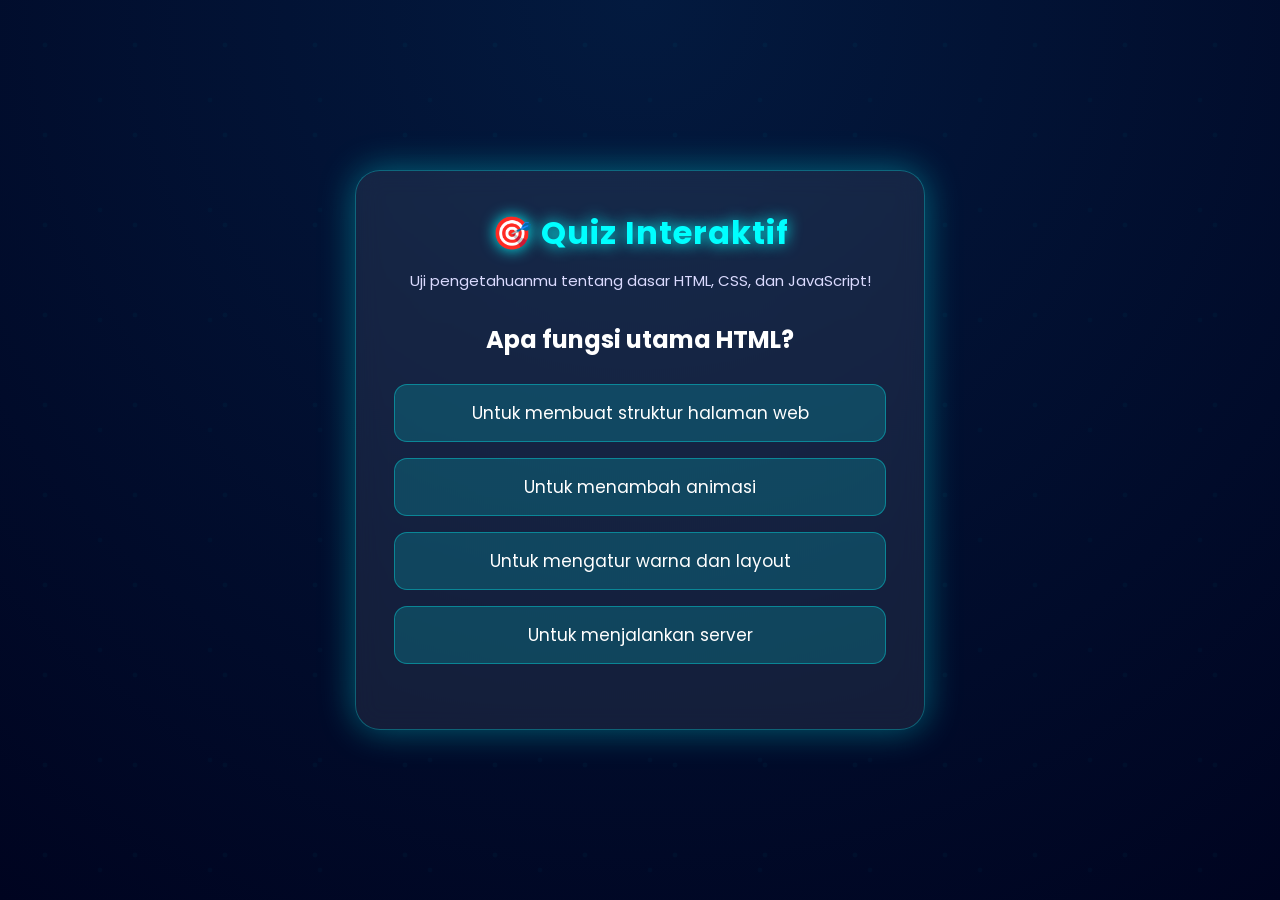
<file: project/jam-digital/project-quiziz/index.html>
<!DOCTYPE html>
<html lang="id">
<head>
  <meta charset="UTF-8" />
  <meta name="viewport" content="width=device-width, initial-scale=1.0" />
  <title>Quiz Sederhana — Arfan</title>
  <link rel="stylesheet" href="style.css" />
</head>
<body>
  <div class="quiz-container">
    <h1>🎯 Quiz Interaktif</h1>
    <p class="subtitle">Uji pengetahuanmu tentang dasar HTML, CSS, dan JavaScript!</p>

    <div id="quiz-box">
      <h2 id="question">Pertanyaan muncul di sini</h2>
      <div id="answer-buttons" class="btn-grid"></div>
      <button id="next-btn" class="next-btn">Selanjutnya</button>
    </div>

    <div id="result-box" class="hidden">
      <h2>🎉 Hasil Quiz</h2>
      <p id="score-text"></p>
      <button id="restart-btn" class="restart-btn">Main Lagi</button>
    </div>
  </div>

  <script src="script.js"></script>
</body>
</html>
</file>
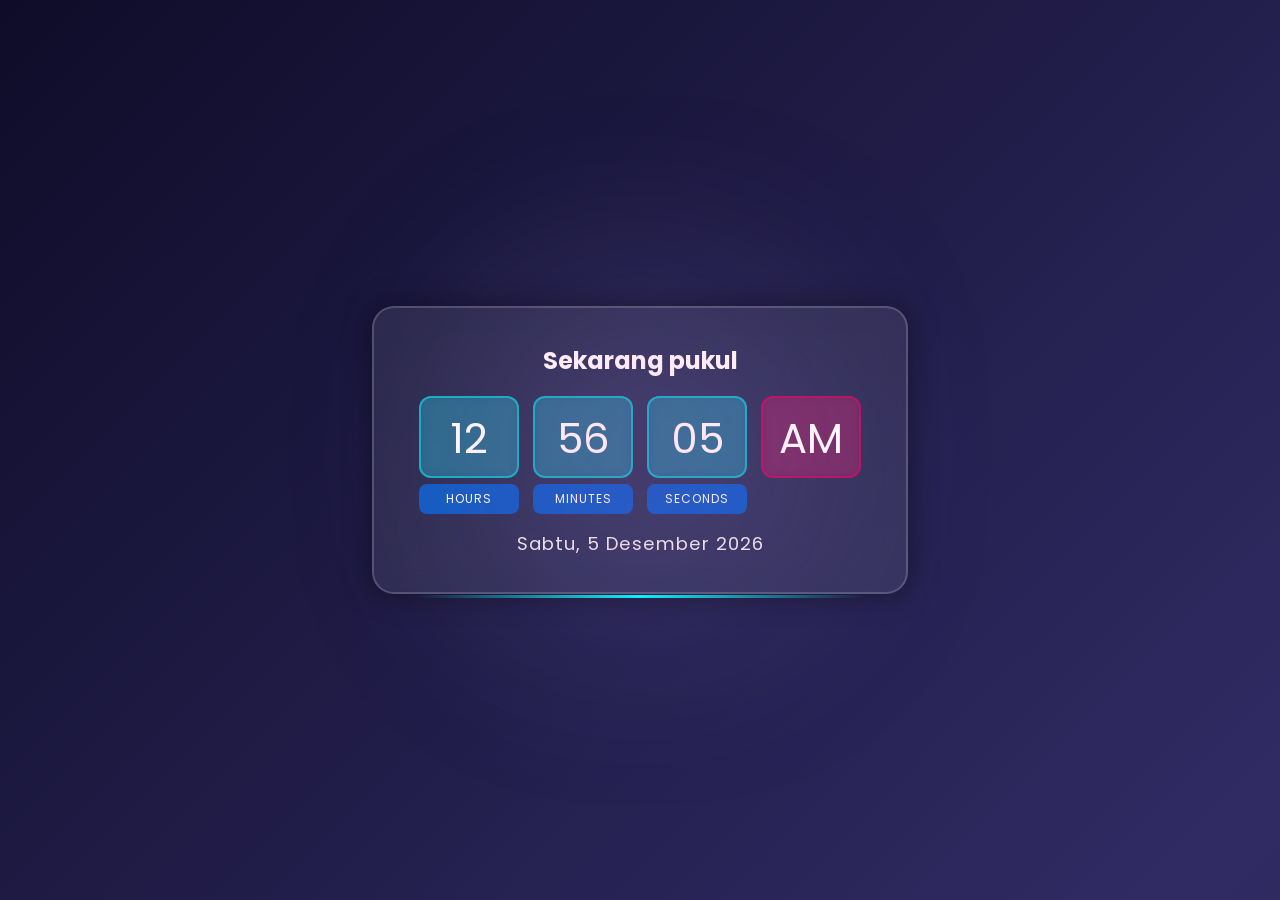
<file: project/jam-digital/portofoli-arfanjuliano/jam-digital/index.html>
<!DOCTYPE html>
<html lang="en">
  <head>
    <meta charset="UTF-8" />
    <meta name="viewport" content="width=device-width, initial-scale=1.0" />
    <title>Clock UI Design</title>
    <link rel="stylesheet" href="style.css" />
  </head>
  <body>
    <div id="updateClock">
      <h2>Sekarang pukul</h2>
      <div id="time">
        <div><span id="hour">00</span><span>Hours</span></div>
        <div><span id="minutes">00</span><span>Minutes</span></div>
        <div><span id="seconds">00</span><span>Seconds</span></div>
        <div><span id="ampm">AM</span></div>
      </div>
      <div id="date">
        <span id="dayname"></span>,
        <span id="daynum"></span>
        <span id="month"></span>
        <span id="year"></span>
      </div>
    </div>

    <script>
      function updateClock() {
        let h = new Date().getHours();
        let m = new Date().getMinutes();
        let s = new Date().getSeconds();
        let am = "AM";

        if (h >= 12) {
          h -= 12;
          am = "PM";
        }
        if (h == 0) h = 12;

        h = h < 10 ? "0" + h : h;
        m = m < 10 ? "0" + m : m;
        s = s < 10 ? "0" + s : s;

        document.getElementById("hour").innerText = h;
        document.getElementById("minutes").innerText = m;
        document.getElementById("seconds").innerText = s;
        document.getElementById("ampm").innerText = am;

        let d = new Date();
        let days = [
          "Minggu",
          "Senin",
          "Selasa",
          "Rabu",
          "Kamis",
          "Jumat",
          "Sabtu",
        ];
        let months = [
          "Januari",
          "Februari",
          "Maret",
          "April",
          "Mei",
          "Juni",
          "Juli",
          "Agustus",
          "September",
          "Oktober",
          "November",
          "Desember",
        ];

        document.getElementById("dayname").innerText = days[d.getDay()];
        document.getElementById("daynum").innerText = d.getDate();
        document.getElementById("month").innerText = months[d.getMonth()];
        document.getElementById("year").innerText = d.getFullYear();
      }
      setInterval(updateClock, 1000);
      updateClock();
    </script>



  </body>
</html>
</file>
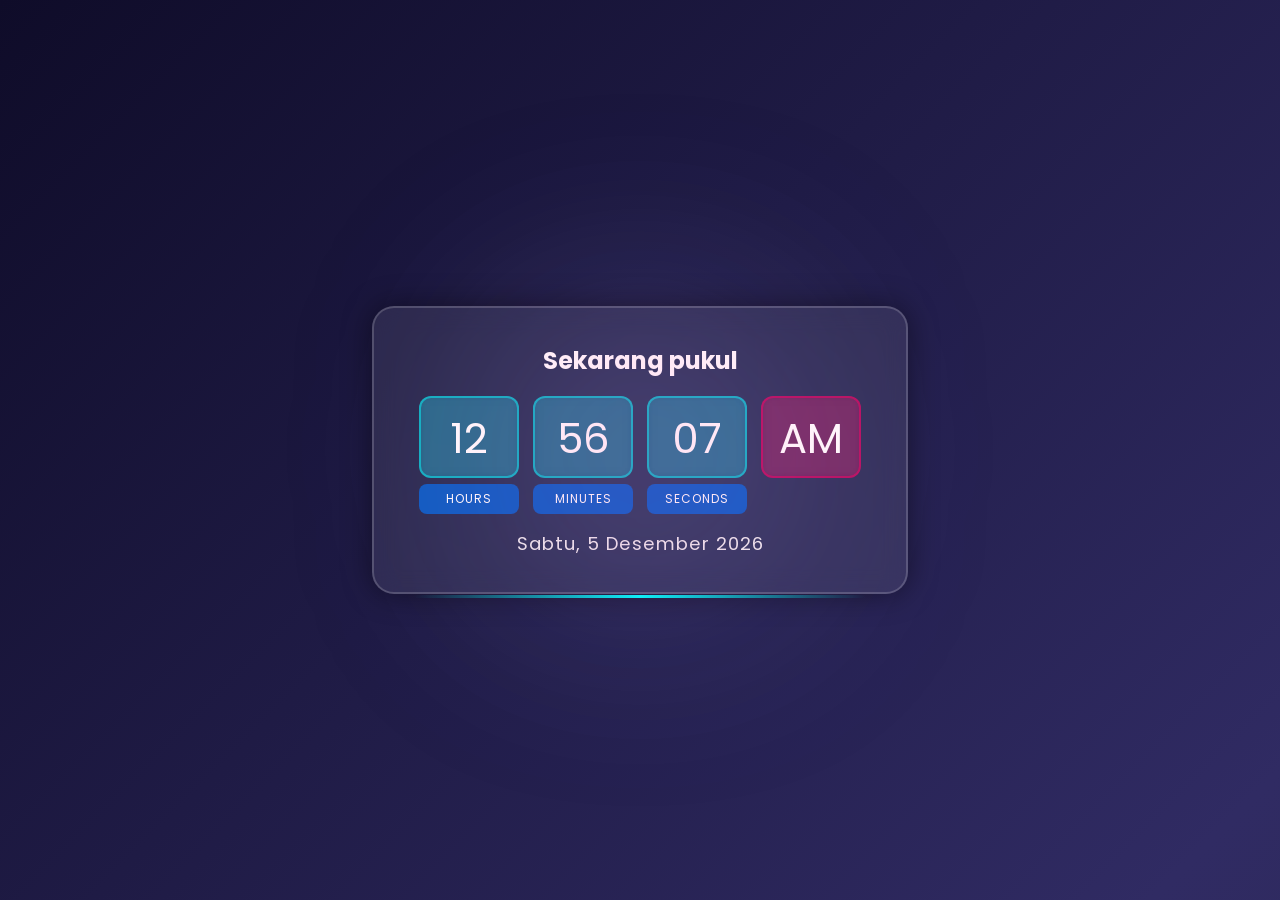
<file: project/jam-digital/jam.html>
<!DOCTYPE html>
<html lang="en">
  <head>
    <meta charset="UTF-8" />
    <meta name="viewport" content="width=device-width, initial-scale=1.0" />
    <title>Clock UI Design</title>
    <link rel="stylesheet" href="style.css" />
  </head>
  <body>
    <div id="updateClock">
      <h2>Sekarang pukul</h2>
      <div id="time">
        <div><span id="hour">00</span><span>Hours</span></div>
        <div><span id="minutes">00</span><span>Minutes</span></div>
        <div><span id="seconds">00</span><span>Seconds</span></div>
        <div><span id="ampm">AM</span></div>
      </div>
      <div id="date">
        <span id="dayname"></span>,
        <span id="daynum"></span>
        <span id="month"></span>
        <span id="year"></span>
      </div>
    </div>

    <script>
      function updateClock() {
        let h = new Date().getHours();
        let m = new Date().getMinutes();
        let s = new Date().getSeconds();
        let am = "AM";

        if (h >= 12) {
          h -= 12;
          am = "PM";
        }
        if (h == 0) h = 12;

        h = h < 10 ? "0" + h : h;
        m = m < 10 ? "0" + m : m;
        s = s < 10 ? "0" + s : s;

        document.getElementById("hour").innerText = h;
        document.getElementById("minutes").innerText = m;
        document.getElementById("seconds").innerText = s;
        document.getElementById("ampm").innerText = am;

        let d = new Date();
        let days = [
          "Minggu",
          "Senin",
          "Selasa",
          "Rabu",
          "Kamis",
          "Jumat",
          "Sabtu",
        ];
        let months = [
          "Januari",
          "Februari",
          "Maret",
          "April",
          "Mei",
          "Juni",
          "Juli",
          "Agustus",
          "September",
          "Oktober",
          "November",
          "Desember",
        ];

        document.getElementById("dayname").innerText = days[d.getDay()];
        document.getElementById("daynum").innerText = d.getDate();
        document.getElementById("month").innerText = months[d.getMonth()];
        document.getElementById("year").innerText = d.getFullYear();
      }
      setInterval(updateClock, 1000);
      updateClock();
    </script>
  </body>
</html>
</file>
<file: project/jam-digital/project-quiziz/style.css>
@import url("https://fonts.googleapis.com/css2?family=Poppins:wght@400;600&display=swap");

* {
  margin: 0;
  padding: 0;
  box-sizing: border-box;
  font-family: "Poppins", sans-serif;
}

body {
  background: radial-gradient(circle at top, #031a3f, #000420);
  color: #fff;
  display: flex;
  align-items: center;
  justify-content: center;
  min-height: 100vh;
  padding: 22px;
  overflow: hidden;
}

/* efek partikel latar */
body::before {
  content: "";
  position: fixed;
  top: 0;
  left: 0;
  width: 100%;
  height: 100%;
  background:
    radial-gradient(circle, rgba(0,255,255,0.25) 2px, transparent 3px) 0 0 / 90px 90px,
    radial-gradient(circle, rgba(0,255,255,0.2) 2px, transparent 3px) 45px 45px / 110px 110px;
  opacity: .12;
  animation: particles 12s linear infinite;
}

@keyframes particles {
  from { transform: translateY(0px); }
  to   { transform: translateY(-200px); }
}


.quiz-container {
  background: rgba(255, 255, 255, 0.08);
  border-radius: 25px;
  padding: 38px;
  width: 100%;
  max-width: 570px;
  text-align: center;
  box-shadow: 0 0 35px rgba(0, 255, 255, 0.35);
  border: 1px solid rgba(0, 255, 255, 0.3);
  backdrop-filter: blur(12px);
  animation: zoomIn 0.5s ease;
}

@keyframes zoomIn {
  from { transform: scale(0.92); opacity: 0; }
  to   { transform: scale(1); opacity: 1; }
}

h1 {
  color: aqua;
  margin-bottom: 12px;
  text-shadow: 0 0 15px aqua;
  letter-spacing: 1px;
}

.subtitle {
  color: #dbdbff;
  font-size: 15px;
  margin-bottom: 30px;
}

.btn-grid {
  display: grid;
  gap: 16px;
  margin: 27px 0;
}

/* Tombol */
.btn {
  background: rgba(0, 255, 255, 0.17);
  border: 1px solid rgba(0, 255, 255, 0.35);
  color: #fff;
  padding: 15px;
  border-radius: 13px;
  font-size: 17px;
  cursor: pointer;
  transition: 0.25s ease;
  position: relative;
  overflow: hidden;
}

/* efek hover keren */
.btn:hover:not([disabled]) {
  transform: scale(1.06);
  box-shadow: 0 0 18px rgba(0, 255, 255, 0.7);
}

/* efek ripple saat diklik */
.btn:active:not([disabled])::after {
  content: "";
  position: absolute;
  width: 300px;
  height: 300px;
  background: rgba(0, 255, 255, 0.4);
  left: 50%;
  top: 50%;
  transform: translate(-50%, -50%) scale(0);
  border-radius: 50%;
  animation: ripple .35s linear;
}

@keyframes ripple {
  to { transform: translate(-50%, -50%) scale(1); opacity: 0; }
}

.btn:disabled {
  cursor: not-allowed;
  opacity: .85;
}

/* Efek Jawaban */
.btn.correct {
  background: rgba(0, 255, 0, .25);
  border-color: rgb(0, 255, 0);
  box-shadow: 0 0 20px rgba(0, 255, 0, .9);
  animation: pop .45s ease;
}

.btn.wrong {
  background: rgba(255, 0, 0, .25);
  border-color: rgb(255, 0, 0);
  box-shadow: 0 0 20px rgba(255, 0, 0, .9);
  animation: pop .45s ease;
}

@keyframes pop {
  from { transform: scale(1.05); }
  to { transform: scale(1); }
}

/* Tombol Next / Restart */
.next-btn,
.restart-btn {
  padding: 15px;
  width: 100%;
  margin-top: 16px;
  border-radius: 10px;
  background: linear-gradient(90deg, aqua, #40ffff);
  color: #031e39;
  font-weight: 700;
  font-size: 18px;
  border: none;
  cursor: pointer;
  transition: .25s;
}

.next-btn:hover,
.restart-btn:hover {
  transform: scale(1.06);
  box-shadow: 0 0 20px aqua;
}

.hidden { display: none; }
</file>
<file: project/jam-digital/portofoli-arfanjuliano/jam-digital/style.css>
@import url("https://fonts.googleapis.com/css2?family=Poppins:wght@400;600&display=swap");

* {
  margin: 0;
  padding: 0;
  box-sizing: border-box;
  font-family: "Poppins", sans-serif;
}

body {
  display: flex;
  justify-content: center;
  align-items: center;
  min-height: 100vh;
  background: linear-gradient(135deg, #0f0c29, #302b63, #24243e);
  background-size: 250%;
  animation: bgmove 8s infinite alternate;
  overflow: hidden;
}

/* partikel bokeh */
body::before {
  content: "";
  position: absolute;
  width: 250px;
  height: 250px;
  background: rgba(0, 255, 255, 0.25);
  filter: blur(120px);
  border-radius: 50%;
  animation: floating 8s infinite ease-in-out;
}
body::after {
  content: "";
  position: absolute;
  width: 250px;
  height: 250px;
  background: rgba(255, 0, 150, 0.25);
  filter: blur(120px);
  border-radius: 50%;
  animation: floating2 9s infinite ease-in-out;
}

@keyframes floating {
  0% {
    top: 15%;
    left: 10%;
  }
  100% {
    top: 60%;
    left: 70%;
  }
}
@keyframes floating2 {
  0% {
    bottom: 10%;
    right: 15%;
  }
  100% {
    bottom: 55%;
    right: 60%;
  }
}

/* CLOCK BOX */
#updateClock {
  position: relative;
  text-align: center;
  padding: 35px 45px;
  border-radius: 22px;
  color: #fff;
  background: rgba(255, 255, 255, 0.08);
  backdrop-filter: blur(12px);
  border: 2px solid rgba(255, 255, 255, 0.18);
  box-shadow: 0 0 30px rgba(0, 0, 0, 0.45);
  animation: fadeIn 0.9s ease;
  transition: 0.35s ease;
}

#updateClock:hover {
  transform: translateY(-7px) scale(1.04);
  box-shadow: 0 0 45px rgba(0, 255, 255, 0.4);
}

/* random glow ping */
#updateClock::after {
  content: "";
  position: absolute;
  width: 85%;
  height: 3px;
  background: linear-gradient(90deg, transparent, cyan, transparent);
  bottom: -6px;
  left: 50%;
  transform: translateX(-50%);
  animation: scan 2.5s infinite linear;
}
@keyframes scan {
  0% {
    width: 25%;
    opacity: 0.3;
  }
  100% {
    width: 85%;
    opacity: 1;
  }
}

/* TIME */
#time {
  display: flex;
  justify-content: center;
  margin-top: 18px;
  gap: 14px;
}

/* Box angka */
#time div span:first-child {
  display: block;
  width: 100px;
  height: 82px;
  background: rgba(0, 225, 255, 0.28);
  backdrop-filter: blur(6px);
  margin-bottom: 6px;
  line-height: 82px;
  font-size: 2.6em;
  border-radius: 12px;
  border: 2px solid rgba(0, 255, 255, 0.5);
  animation: neonPulse 1.8s infinite alternate;
  transition: 0.2s;
  user-select: none;
}

#time div span:first-child:hover {
  transform: scale(1.17) rotate(2deg);
}

/* label */
#time div span:nth-child(2) {
  display: block;
  height: 30px;
  background: rgba(0, 120, 255, 0.65);
  font-size: 0.75em;
  text-transform: uppercase;
  line-height: 30px;
  border-radius: 8px;
  letter-spacing: 1px;
}

/* detik jadi warna merah */
#time div:last-child span:first-child {
  background: rgba(255, 0, 102, 0.28);
  border: 2px solid rgba(255, 0, 102, 0.5);
}

/* neon effect */
@keyframes neonPulse {
  from {
    box-shadow: 0 0 10px rgba(0, 255, 255, 0.4);
  }
  to {
    box-shadow: 0 0 35px rgba(0, 255, 255, 1);
  }
}

/* tanggal */
#date {
  margin-top: 16px;
  font-size: 1.15em;
  letter-spacing: 1px;
  opacity: 0.9;
  animation: slideUp 1s ease;
}

/* animation */
@keyframes fadeIn {
  from {
    opacity: 0;
    transform: scale(0.8);
  }
  to {
    opacity: 1;
    transform: scale(1);
  }
}
@keyframes slideUp {
  from {
    transform: translateY(20px);
    opacity: 0;
  }
  to {
    transform: translateY(0);
    opacity: 1;
  }
}
@keyframes bgmove {
  0% {
    background-position: left;
  }
  100% {
    background-position: right;
  }
}
</file>
<file: project/jam-digital/style.css>
@import url("https://fonts.googleapis.com/css2?family=Poppins:wght@400;600&display=swap");

* {
  margin: 0;
  padding: 0;
  box-sizing: border-box;
  font-family: "Poppins", sans-serif;
}

body {
  display: flex;
  justify-content: center;
  align-items: center;
  min-height: 100vh;
  background: linear-gradient(135deg, #0f0c29, #302b63, #24243e);
  background-size: 250%;
  animation: bgmove 8s infinite alternate;
  overflow: hidden;
}

/* partikel bokeh */
body::before {
  content: "";
  position: absolute;
  width: 250px;
  height: 250px;
  background: rgba(0, 255, 255, 0.25);
  filter: blur(120px);
  border-radius: 50%;
  animation: floating 8s infinite ease-in-out;
}
body::after {
  content: "";
  position: absolute;
  width: 250px;
  height: 250px;
  background: rgba(255, 0, 150, 0.25);
  filter: blur(120px);
  border-radius: 50%;
  animation: floating2 9s infinite ease-in-out;
}

@keyframes floating {
  0% {
    top: 15%;
    left: 10%;
  }
  100% {
    top: 60%;
    left: 70%;
  }
}
@keyframes floating2 {
  0% {
    bottom: 10%;
    right: 15%;
  }
  100% {
    bottom: 55%;
    right: 60%;
  }
}

/* CLOCK BOX */
#updateClock {
  position: relative;
  text-align: center;
  padding: 35px 45px;
  border-radius: 22px;
  color: #fff;
  background: rgba(255, 255, 255, 0.08);
  backdrop-filter: blur(12px);
  border: 2px solid rgba(255, 255, 255, 0.18);
  box-shadow: 0 0 30px rgba(0, 0, 0, 0.45);
  animation: fadeIn 0.9s ease;
  transition: 0.35s ease;
}

#updateClock:hover {
  transform: translateY(-7px) scale(1.04);
  box-shadow: 0 0 45px rgba(0, 255, 255, 0.4);
}

/* random glow ping */
#updateClock::after {
  content: "";
  position: absolute;
  width: 85%;
  height: 3px;
  background: linear-gradient(90deg, transparent, cyan, transparent);
  bottom: -6px;
  left: 50%;
  transform: translateX(-50%);
  animation: scan 2.5s infinite linear;
}
@keyframes scan {
  0% {
    width: 25%;
    opacity: 0.3;
  }
  100% {
    width: 85%;
    opacity: 1;
  }
}

/* TIME */
#time {
  display: flex;
  justify-content: center;
  margin-top: 18px;
  gap: 14px;
}

/* Box angka */
#time div span:first-child {
  display: block;
  width: 100px;
  height: 82px;
  background: rgba(0, 225, 255, 0.28);
  backdrop-filter: blur(6px);
  margin-bottom: 6px;
  line-height: 82px;
  font-size: 2.6em;
  border-radius: 12px;
  border: 2px solid rgba(0, 255, 255, 0.5);
  animation: neonPulse 1.8s infinite alternate;
  transition: 0.2s;
  user-select: none;
}

#time div span:first-child:hover {
  transform: scale(1.17) rotate(2deg);
}

/* label */
#time div span:nth-child(2) {
  display: block;
  height: 30px;
  background: rgba(0, 120, 255, 0.65);
  font-size: 0.75em;
  text-transform: uppercase;
  line-height: 30px;
  border-radius: 8px;
  letter-spacing: 1px;
}

/* detik jadi warna merah */
#time div:last-child span:first-child {
  background: rgba(255, 0, 102, 0.28);
  border: 2px solid rgba(255, 0, 102, 0.5);
}

/* neon effect */
@keyframes neonPulse {
  from {
    box-shadow: 0 0 10px rgba(0, 255, 255, 0.4);
  }
  to {
    box-shadow: 0 0 35px rgba(0, 255, 255, 1);
  }
}

/* tanggal */
#date {
  margin-top: 16px;
  font-size: 1.15em;
  letter-spacing: 1px;
  opacity: 0.9;
  animation: slideUp 1s ease;
}

/* animation */
@keyframes fadeIn {
  from {
    opacity: 0;
    transform: scale(0.8);
  }
  to {
    opacity: 1;
    transform: scale(1);
  }
}
@keyframes slideUp {
  from {
    transform: translateY(20px);
    opacity: 0;
  }
  to {
    transform: translateY(0);
    opacity: 1;
  }
}
@keyframes bgmove {
  0% {
    background-position: left;
  }
  100% {
    background-position: right;
  }
}
/* Styling Navigasi Mobile */
@media (max-width: 768px) {
  .menu-toggle {
    display: block;
    cursor: pointer;
    z-index: 1001;
    position: relative;
  }

  .nav-links {
    position: fixed;
    top: 0;
    right: -100%; /* Sembunyi di kanan */
    height: 100vh;
    width: 100%;
    background: rgba(255, 255, 255, 0.98); /* Warna background menu */
    backdrop-filter: blur(10px);
    display: flex;
    flex-direction: column;
    align-items: center;
    justify-content: center;
    transition: all 0.5s cubic-bezier(0.77, 0.2, 0.05, 1.0);
    z-index: 1000;
    gap: 2rem;
  }

  /* Munculkan menu saat class active ditambahkan JS */
  .nav-links.active {
    right: 0;
  }

  .nav-links li {
    list-style: none;
    opacity: 0;
    transform: translateY(20px);
    transition: all 0.4s ease;
  }

  /* Animasi list muncul satu-satu */
  .nav-links.active li {
    opacity: 1;
    transform: translateY(0);
  }

  /* Delay animasi tiap menu */
  .nav-links.active li:nth-child(1) { transition-delay: 0.1s; }
  .nav-links.active li:nth-child(2) { transition-delay: 0.2s; }
  .nav-links.active li:nth-child(3) { transition-delay: 0.3s; }
  .nav-links.active li:nth-child(4) { transition-delay: 0.4s; }
  .nav-links.active li:nth-child(5) { transition-delay: 0.5s; }
  .nav-links.active li:nth-child(6) { transition-delay: 0.6s; }

  .nav-links li a {
    font-size: 1.5rem;
    font-weight: 700;
    text-decoration: none;
    color: #333;
  }
}


@media (min-width: 769px) {
  .menu-toggle {
    display: none;
  }
}
</file>
